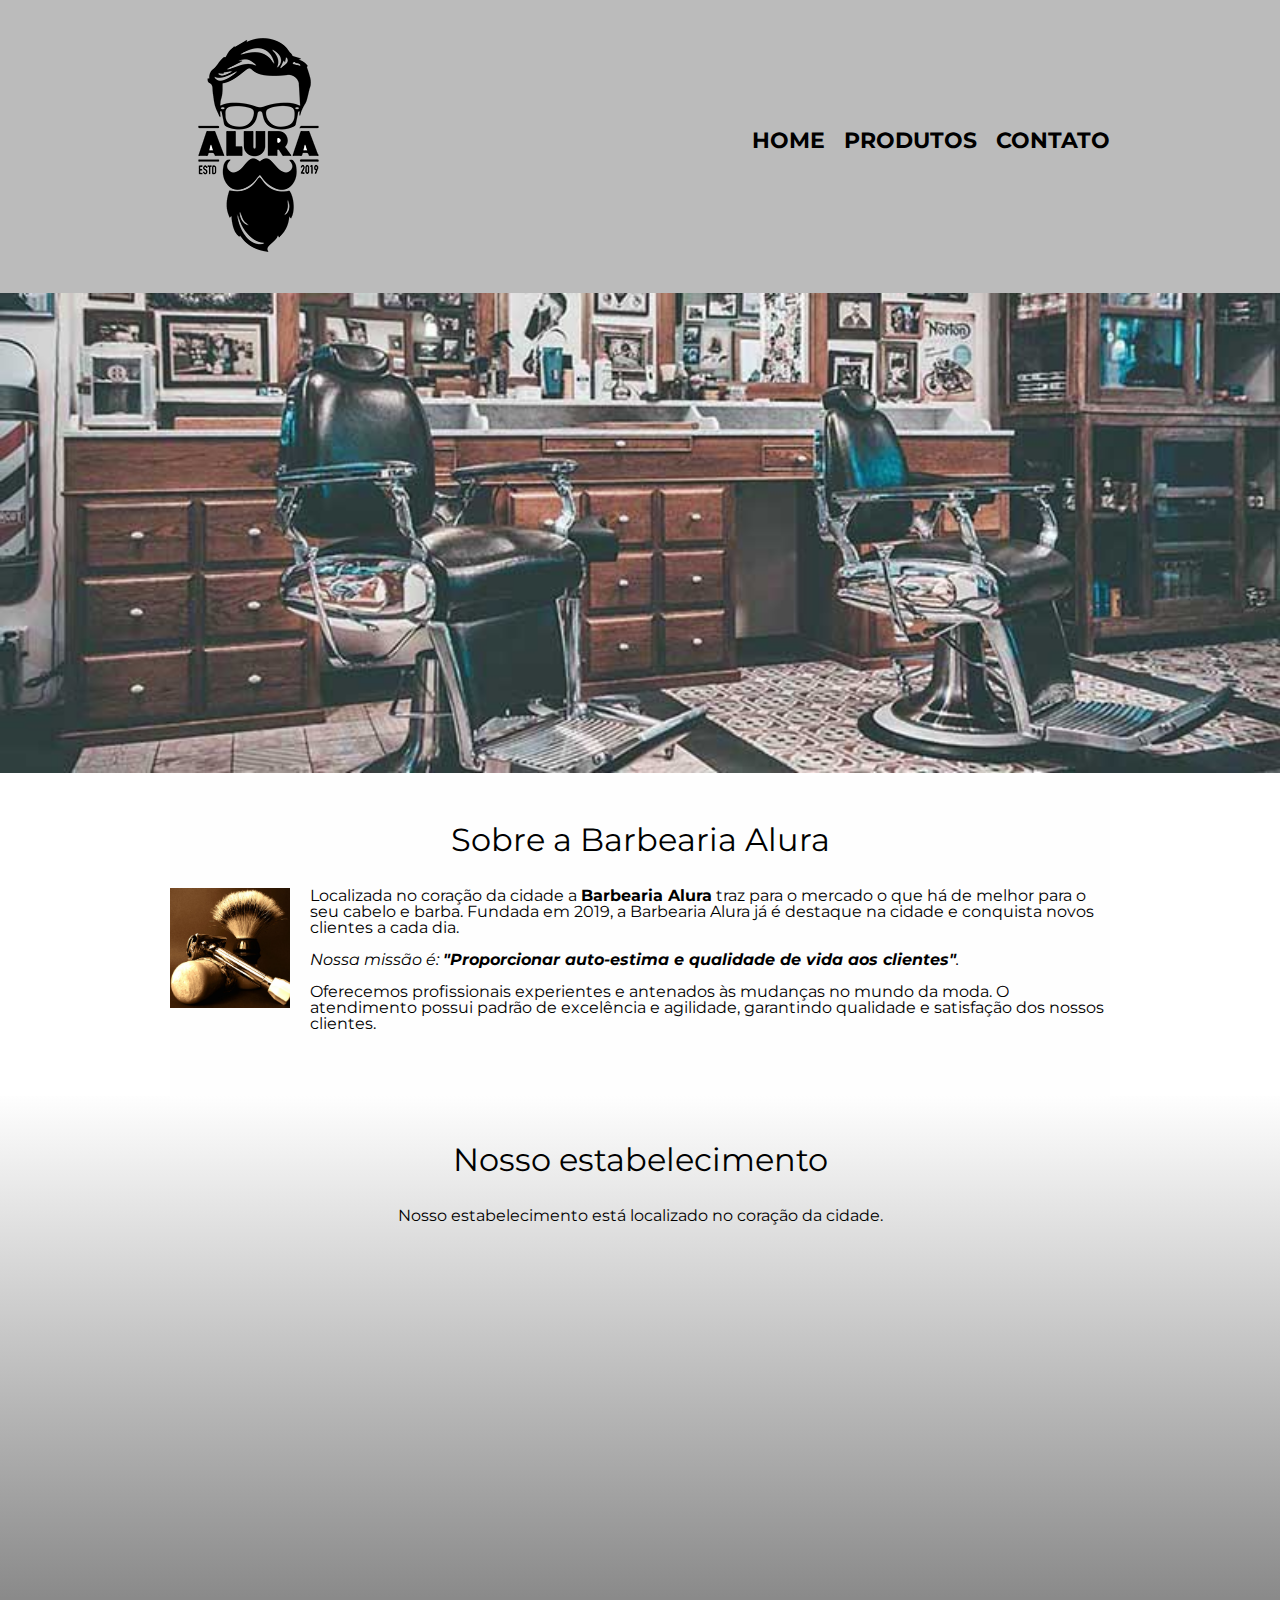
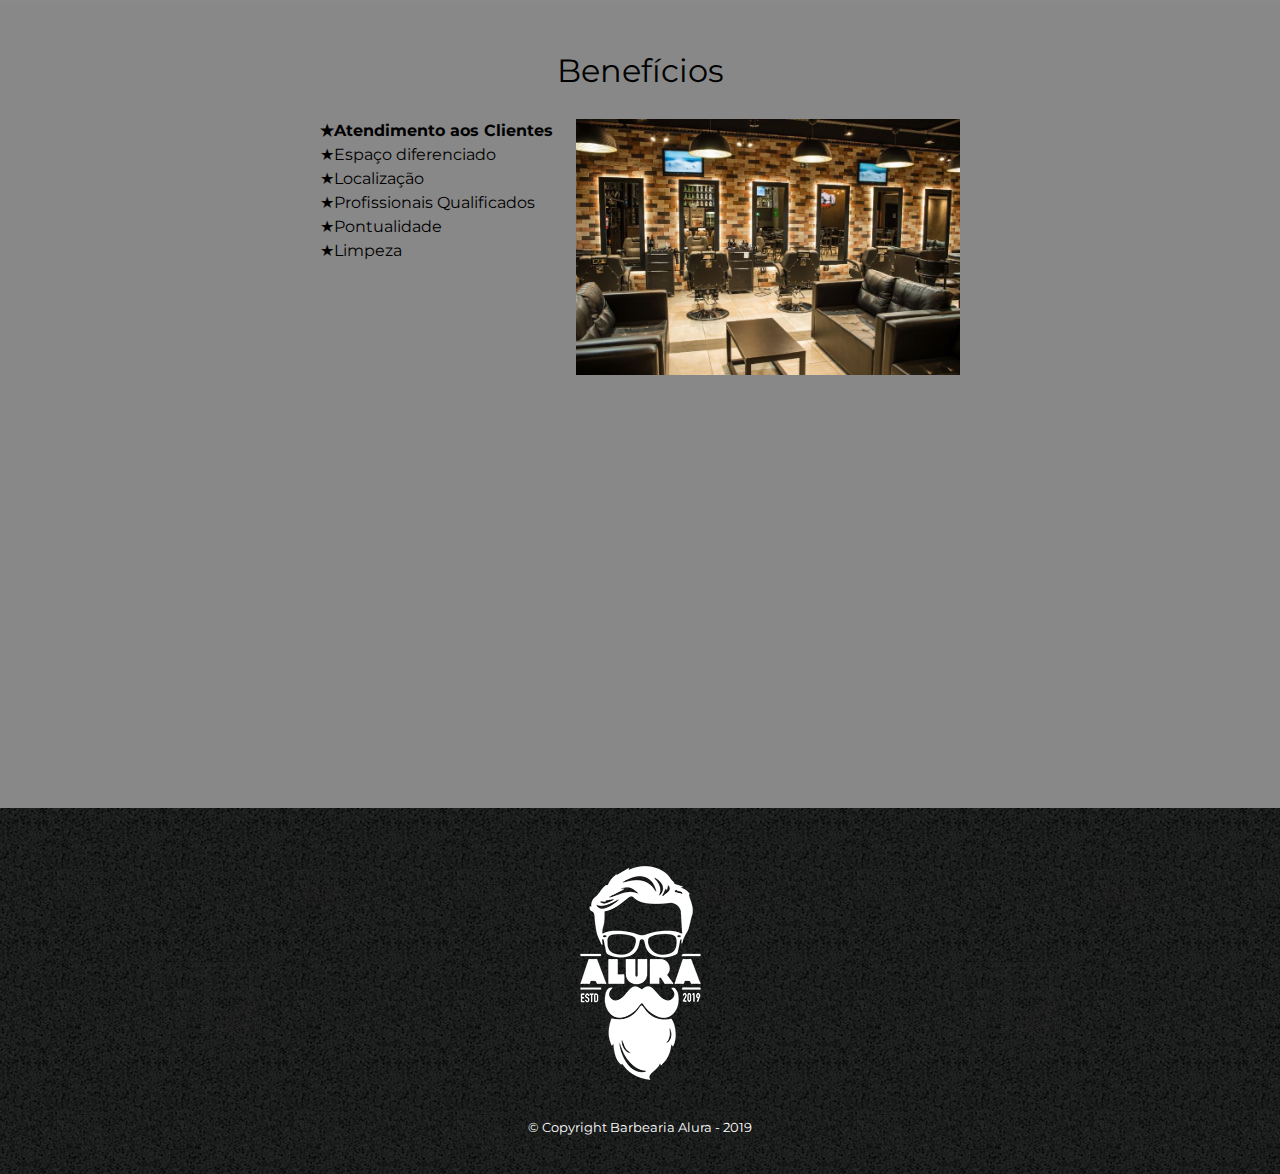
<file: index.html>
<!DOCTYPE html>
<html lang="pt-br">
	<head>
		<meta charset="UTF-8">
		<title>Barbearia Alura</title>

		<link rel="stylesheet" href="reset.css">
		<link rel="stylesheet" href="style.css">
		<link href="https://fonts.googleapis.com/css?family=Montserrat&display=swap" rel="stylesheet">
	</head>

	<body>
		<header>
			<div class="caixa">
				<h1><img src="logo.png"></h1>

				<nav>
					<ul>
						<li><a href="index.html">Home</a></li>
						<li><a href="produtos.html">Produtos</a></li>
						<li><a href="contato.html">Contato</a></li>
					</ul>
				</nav>
			</div>
		</header>

		<img class="banner" src="banner.jpg">

		<main>
			<section class="principal">
				<h2 class="titulo-principal">Sobre a Barbearia Alura</h2>

				<img class="utensilios" src="utensilios.jpg" alt="Utensilios de um barbeiro.">
		 
				<p>Localizada no coração da cidade a <strong>Barbearia Alura</strong> traz para o mercado o que há de melhor para o seu cabelo e barba. Fundada em 2019, a Barbearia Alura já é destaque na cidade e conquista novos clientes a cada dia.</p>

				<p id="missao"><em>Nossa missão é: <strong>"Proporcionar auto-estima e qualidade de vida aos clientes"</strong>.</em></p>

				<p>Oferecemos profissionais experientes e antenados às mudanças no mundo da moda. O atendimento possui padrão de excelência e agilidade, garantindo qualidade e satisfação dos nossos clientes.</p>
			</section>

			<section class="mapa">
				<h3 class="titulo-principal">Nosso estabelecimento</h3>
				<p>Nosso estabelecimento está localizado no coração da cidade.</p>

				<div class="mapa-conteudo">
					<iframe src="https://www.google.com/maps/embed?pb=!1m18!1m12!1m3!1d3656.4483278365396!2d-46.63466568562861!3d-23.588249068469487!2m3!1f0!2f0!3f0!3m2!1i1024!2i768!4f13.1!3m3!1m2!1s0x94ce5a2b2ed7f3a1%3A0xab35da2f5ca62674!2sCaelum!5e0!3m2!1spt-BR!2sbr!4v1568814489656!5m2!1spt-BR!2sbr" width="100%" height="300" frameborder="0" style="border:0;" allowfullscreen=""></iframe>
				</div>
			</section>

			<section class="beneficios">
				<h3 class="titulo-principal">Benefícios</h3>

				<div class="conteudo-beneficios">
					<ul class="lista-beneficios">
						<li class="itens">Atendimento aos Clientes</li>
						<li class="itens">Espaço diferenciado</li>
						<li class="itens">Localização</li>
						<li class="itens">Profissionais Qualificados</li>
						<li class="itens">Pontualidade</li>
						<li class="itens">Limpeza</li>
					</ul><img src="beneficios.jpg" class="imagem-beneficios">
				</div>

				<div class="video">
					<iframe width="560" height="315" src="https://www.youtube.com/embed/wcVVXUV0YUY" frameborder="0" allow="accelerometer; autoplay; encrypted-media; gyroscope; picture-in-picture" allowfullscreen></iframe>
				</div>
			</section>
		</main>

		<footer>
			<img src="logo-branco.png">
			<p class="copyright">&copy; Copyright Barbearia Alura - 2019</p>
		</footer>
	</body>
</html>
</file>
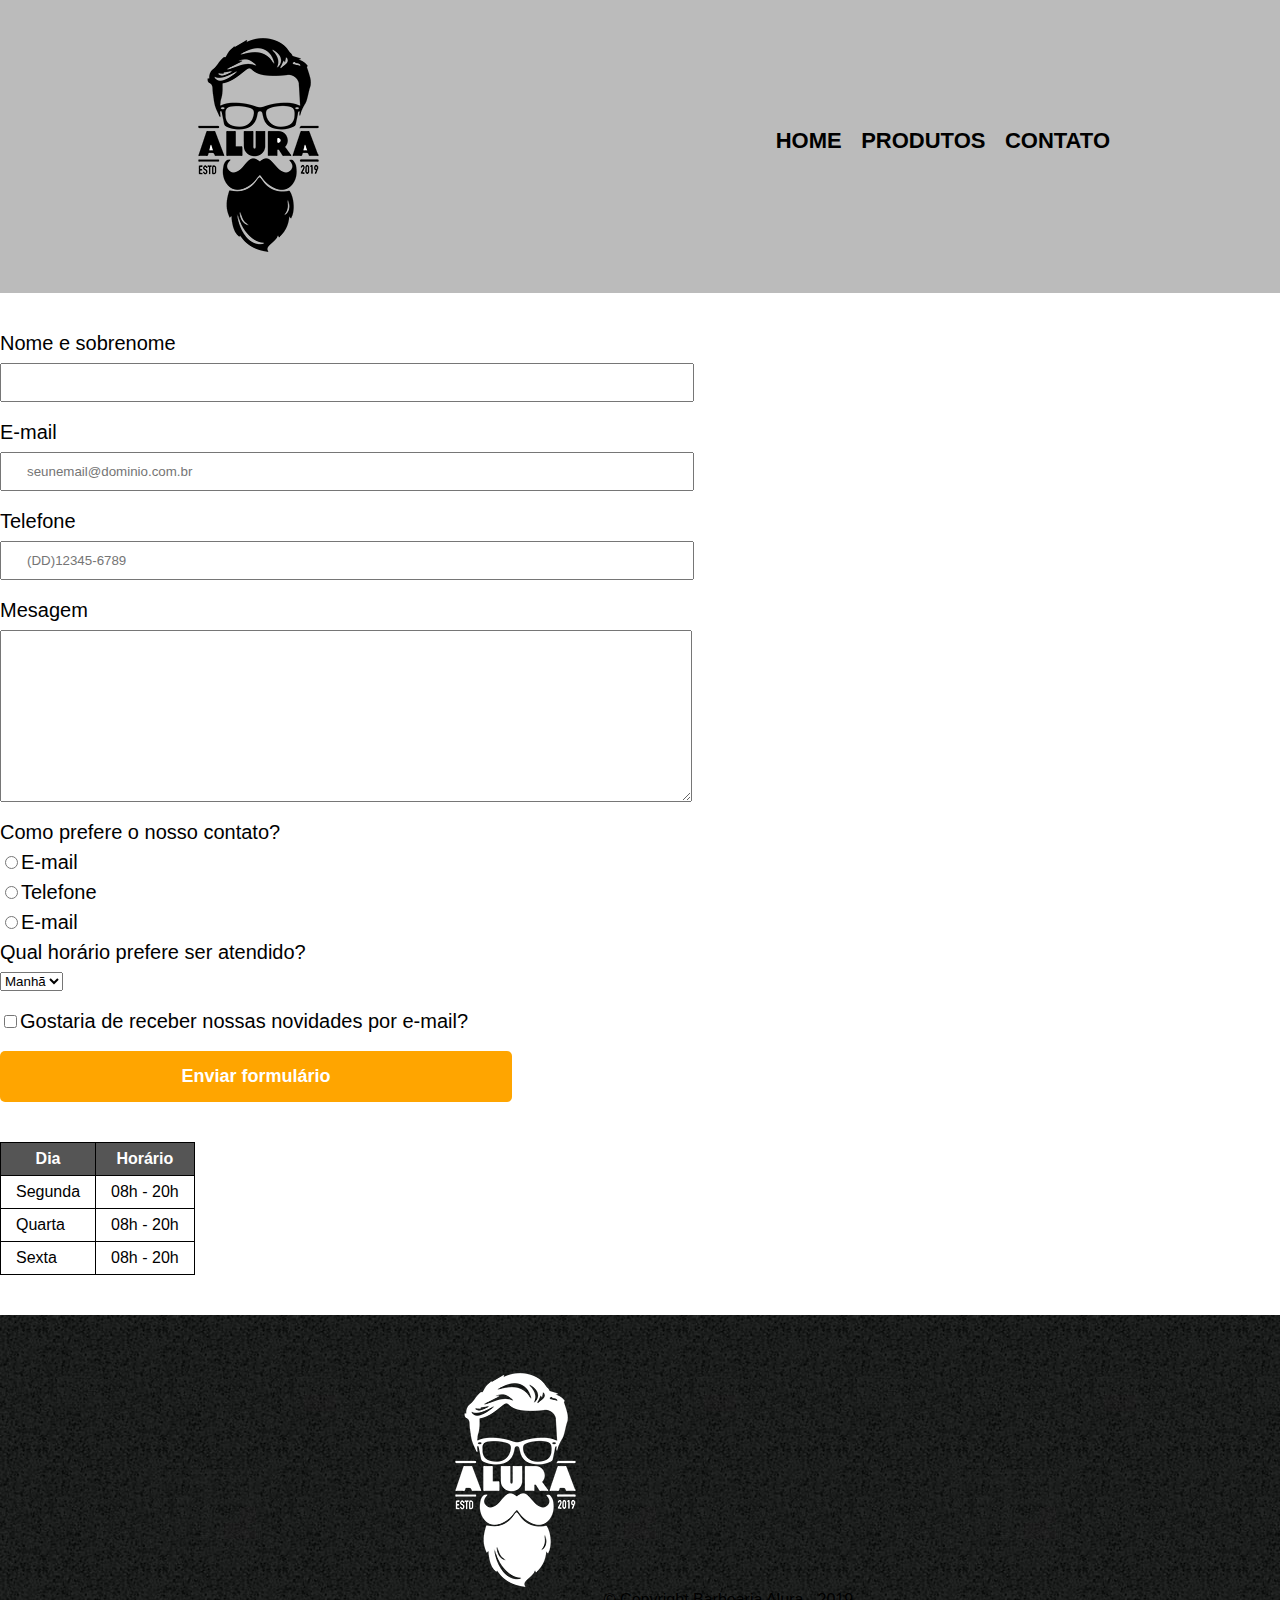
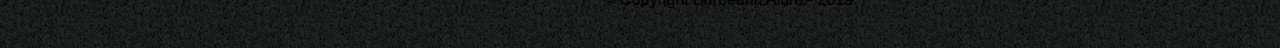
<file: contato.html>
<!DOCTYPE html>
<html>
  <head>
    <meta charset="UTF-8" />
    <title>Contato - Barbearia Alura</title>

    <link rel="stylesheet" href="reset.css" />
    <link rel="stylesheet" href="style.css" />
  </head>
  <body>
    <header>
      <div class="caixa">
        <h1><img src="logo.png" alt="Logo da barbearia Alura" /></h1>

        <nav>
          <ul>
            <li><a href="index.html">Home</a></li>
            <li><a href="produtos.html">Produtos</a></li>
            <li><a href="contato.html">Contato</a></li>
          </ul>
        </nav>
      </div>
    </header>
    <main>
      <form action="">
        <label for="nomesobrenome">Nome e sobrenome</label>
        <input type="text" id="nomesobrenome" class="input-padrao" required />

        <label for="email">E-mail</label>
        <input
          type="email"
          id="email"
          class="input-padrao"
          placeholder="seunemail@dominio.com.br"
          required
        />

        <label for="telefone">Telefone</label>
        <input
          type="tel"
          id="telefone"
          class="input-padrao"
          placeholder="(DD)12345-6789"
          required
        />

        <label for="mensagem">Mesagem</label>
        <textarea
          id="mensagem"
          cols="70"
          rows="10"
          class="input-padrao"
          class="input-padrao"
          required
        ></textarea>

        <fieldset>
          <legend>Como prefere o nosso contato?</legend>
          <label for="radio-email">
            <input
              type="radio"
              name="contato"
              value="email"
              id="radio-email"
            />E-mail</label
          >

          <label for="radio-telefone">
            <input
              type="radio"
              name="contato"
              value="telefone"
              id="radio-telefone"
            />Telefone</label
          >

          <label for="radio-whatsapp">
            <input
              type="radio"
              name="contato"
              value="whatsapp"
              id="radio-whatsapp"
            />E-mail</label
          >
        </fieldset>
        <fieldset>
          <legend>Qual horário prefere ser atendido?</legend>
          <select>
            <option>Manhã</option>
            <option>Tarde</option>
            <option>Noite</option>
          </select>
        </fieldset>
        <label class="checkbox"
          ><input type="checkbox" />Gostaria de receber nossas novidades por
          e-mail?</label
        >

        <input type="submit" value="Enviar formulário" class="enviar" />
      </form>
      <table>
        <thead>
          <th>Dia</th>
          <th>Horário</th>
        </thead>
        <tbody>
          <tr>
            <td>Segunda</td>
            <td>08h - 20h</td>
          </tr>
          <tr>
            <td>Quarta</td>
            <td>08h - 20h</td>
          </tr>
          <tr>
            <td>Sexta</td>
            <td>08h - 20h</td>
          </tr>
        </tbody>
      </table>
    </main>
    <footer>
      <img src="logo-branco.png" alt="Logo da barbearia Alura/>
      <p class="copyright">&copy; Copyright Barbearia Alura - 2019</p>
    </footer>
  </body>
</html>
</file>
<file: style.css>
body {
	font-family: 'Montserrat', sans-serif;
}

header {
	background: #BBBBBB;
	padding: 20px 0;
}

.caixa {
	position: relative;
	width: 940px;
	margin: 0 auto;
}

nav {
	position: absolute;
	top: 110px;
	right: 0;
}

nav li {
	display: inline;
	margin: 0 0 0 15px;
}

nav a {
	text-transform: uppercase;
	color: #000000;
	font-weight: bold;
	font-size: 22px;
	text-decoration: none;
}

nav a:hover {
	color: #C78C19;
	text-decoration: underline;
}

.produtos {
	width: 940px;
	margin: 0 auto;
	padding: 50px 0;
}

.produtos li {
	display: inline-block;
	text-align: center;
	width: 30%;
	vertical-align: top;
	margin: 0 1.5%;
	padding: 30px 20px;
	box-sizing: border-box;
	border: 2px solid #000000;
	border-radius: 10px;
}

.produtos li:hover {
	border-color: #C78C19;
}

.produtos li:active {
	border-color: #088C19;	
}

.produtos li:hover h2 {
	font-size: 34px;
}

.produtos h2 {
	font-size: 30px;
	font-weight: bold;
}

.produto-descricao {
	font-size: 18px;
}

.produto-preco {
	font-size: 22px;
	font-weight: bold;
	margin-top: 10px;
}

footer {
	text-align: center;
	background: url("bg.jpg");
	padding: 40px 0;
}

.copyright {
	color: #FFFFFF;
	font-size: 13px;
	margin: 20px 0 0;
}

main {
	
}

form {
	margin: 40px 0;
}

form label, form legend {
	display:block;
	font-size: 20px;
	margin: 0 0 10px;
}

.input-padrao {
	display: block;
	margin: 0 0 20px;
	padding: 10px 25px;
	width: 50%;
}

.checkbox {
	margin: 20px 0;
}

.enviar {
	width:40%;
	padding: 15px 0;
	background: orange;
	color: white;
	font-weight: bold;
	font-size: 18px;
	border: none;
	border-radius: 5px;
	transition: 1s all;
	cursor: pointer;
}

.enviar:hover {
	background: darkorange;
	transform: scale(1.2);
}

table {
	margin: 20px 0 40px;
}

thead {
	background: #555555;
	color: white;
	font-weight: bold;
}

td, th {
	border: 1px solid #000000;
	padding: 8px 15px;
}


/* css da página inicial */
.banner {
	width:100%;
}

.titulo-principal {
	text-align: center;
	font-size: 2em;
	margin: 0 0 1em;
	clear: left;
}

.principal {
	padding: 3em 0;
	background: #FEFEFE;
	width: 940px;
	margin: 0 auto;
}

.principal p {
	margin: 0 0 1em;
}

.principal strong {
	font-weight: bold;
}

.principal em {
	font-style: italic;
}

.utensilios {
	width: 120px;
	float: left;
	margin: 0 20px 20px 0;
}

.mapa {
	padding: 3em 0;
	background: linear-gradient(#FEFEFE, #888888);
}

.mapa-conteudo {
	width: 940px;
	margin: 0 auto;
}

.mapa p {
	margin: 0 0 2em;
	text-align: center;
}

.beneficios {
	padding: 3em 0;
	background: #888888;
}

.conteudo-beneficios {
	width: 640px;
	margin: 0 auto;
}

.lista-beneficios {
	width: 40%;
	display: inline-block;
	vertical-align: top;
}



.itens {
	line-height: 1.5;
}


.itens:first-child {
	font-weight: bold;
}

.itens:before{content: "★";}

.imagem-beneficios {
	width: 60%;
}

.video {
	width: 560px;
	margin: 2em auto;
}
</file>
